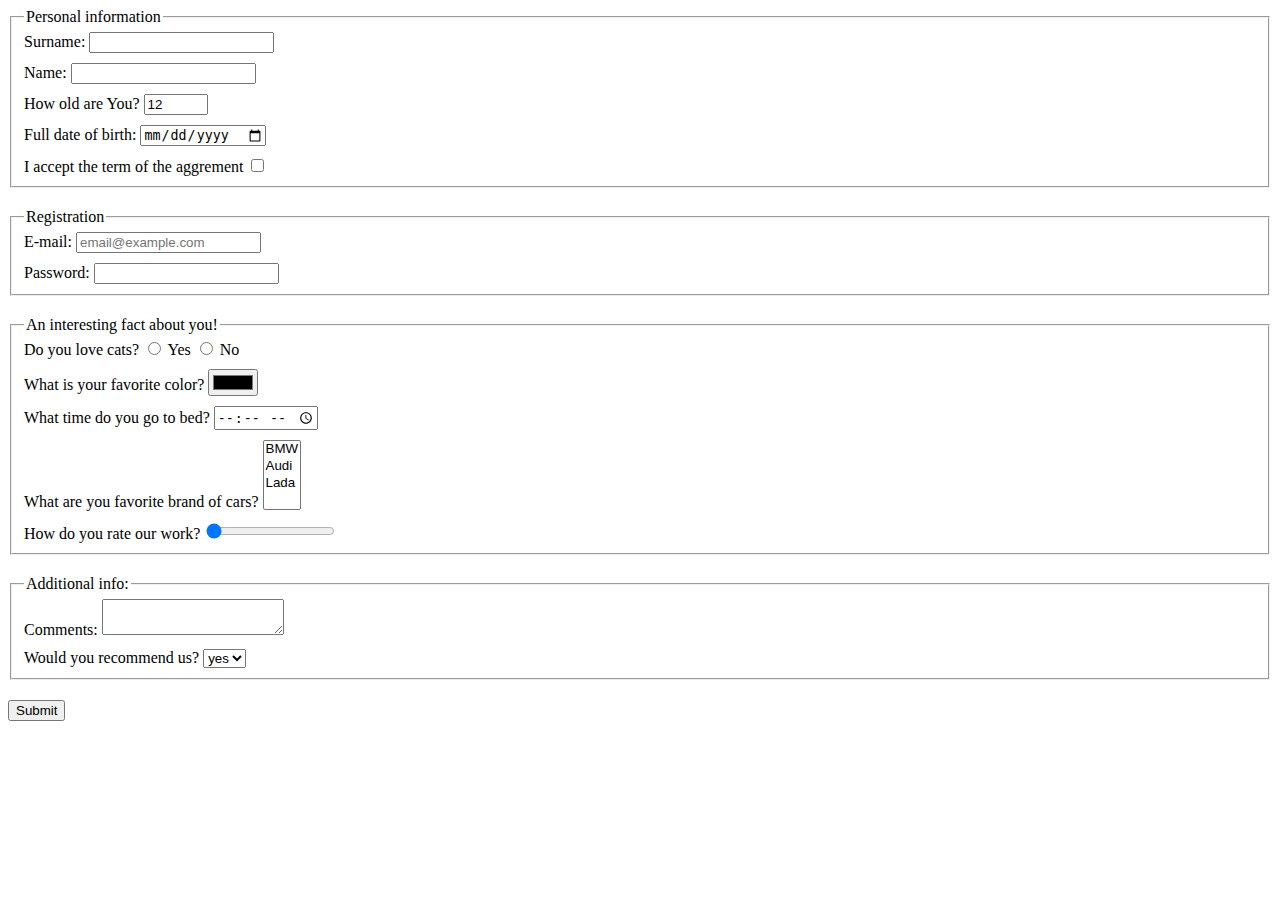
<file: index.html>
<!doctype html><html lang="en"><head><meta charset="UTF-8"><meta name="viewport" content="width=device-width, user-scalable=no, initial-scale=1.0, maximum-scale=1.0, minimum-scale=1.0"><meta http-equiv="X-UA-Compatible" content="ie=edge"><title>HTML Form</title><link rel="stylesheet" href="style.1c01619f.css"></head><body> <script type="text/javascript" src="main.e97352c4.js"></script> <form action="https://mate-academy-form-lesson.herokuapp.com/create-application" method="post"> <fieldset class="fieldset"> <legend>Personal information</legend> <label class="form-field"> Surname: <input type="text" autocomplete="off" name="surname"> </label> <label class="form-field"> Name: <input type="text" autocomplete="off" name="name" required> </label> <label class="form-field"> How old are You? <input type="number" name="yearsOld" min="1" max="100" value="12"> </label> <label class="form-field"> Full date of birth: <input type="date" name="dateOfBirth"> </label> <label class="form-field"> I accept the term of the aggrement <input type="checkbox" name="acceptTerm" required> </label> </fieldset> <fieldset class="fieldset"> <legend>Registration</legend> <label class="form-field"> E-mail: <input type="email" name="email" placeholder="email@example.com" required> </label> <label class="form-field"> Password: <input type="password" name="password" id="pass" required minlength="6" maxlength="24"> </label> </fieldset> <fieldset class="fieldset"> <legend>An interesting fact about you!</legend> <div class="form-field"> Do you love cats? <label> <input type="radio" name="loveCats" value="yes"> Yes </label> <label> <input type="radio" name="loveCats" value="no"> No </label> </div> <label class="form-field"> What is your favorite color? <input type="color" name="favoriteColor" value="#000000"> </label> <label class="form-field"> What time do you go to bed? <input type="time" name="timeToBed"> </label> <label class="form-field"> What are you favorite brand of cars? <select name="favBrandCar" multiple> <option value="bmw">BMW</option> <option value="audi">Audi</option> <option value="lada">Lada</option> </select> </label> <label class="form-field"> How do you rate our work? <input type="range" name="rateOurWork" min="0" max="10" step="1" value="0"> </label> </fieldset> <fieldset class="fieldset"> <legend>Additional info:</legend> <label class="form-field"> Comments: <textarea name="comments" cols="20" rows="2"></textarea> </label> <label class="form-field"> Would you recommend us? <select name="recommendUs"> <option value="yes">yes</option> <option value="no">no</option> </select> </label> </fieldset> <button type="submit">Submit</button> </form> </body></html>
</file>
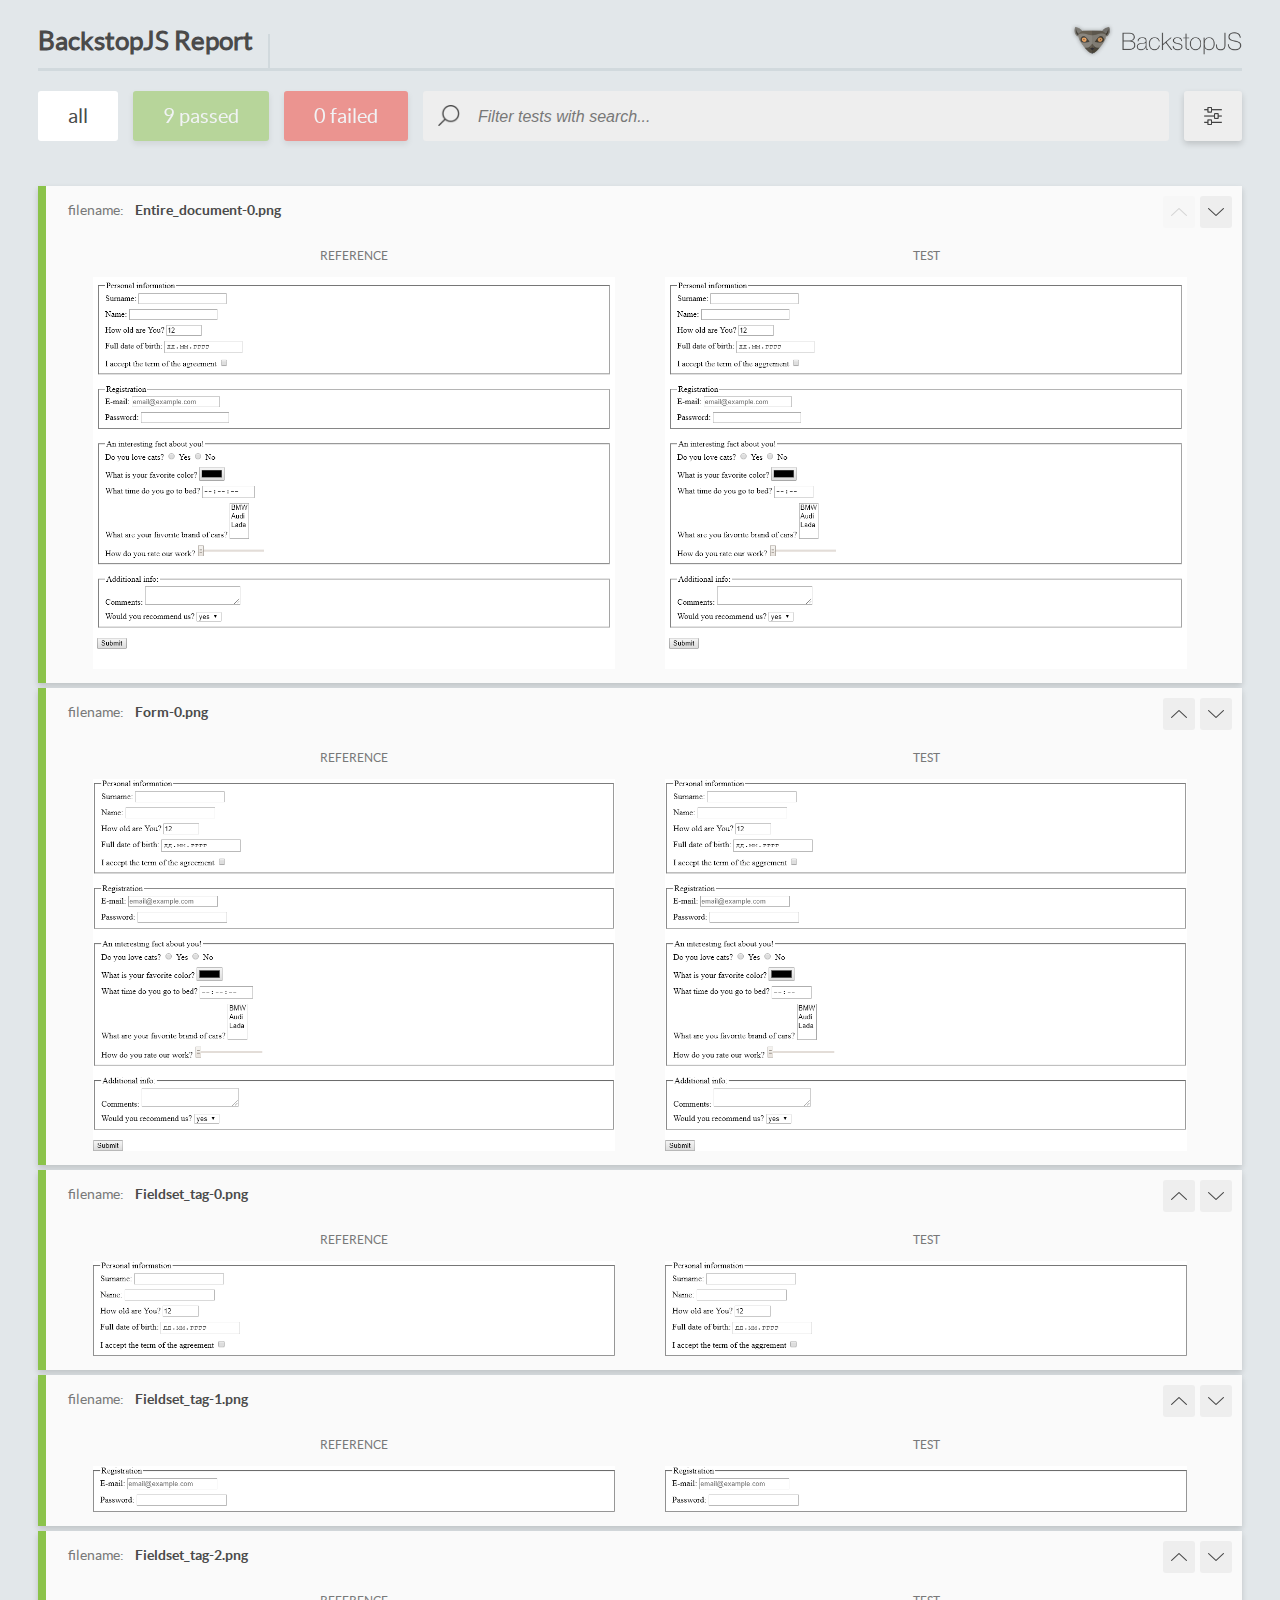
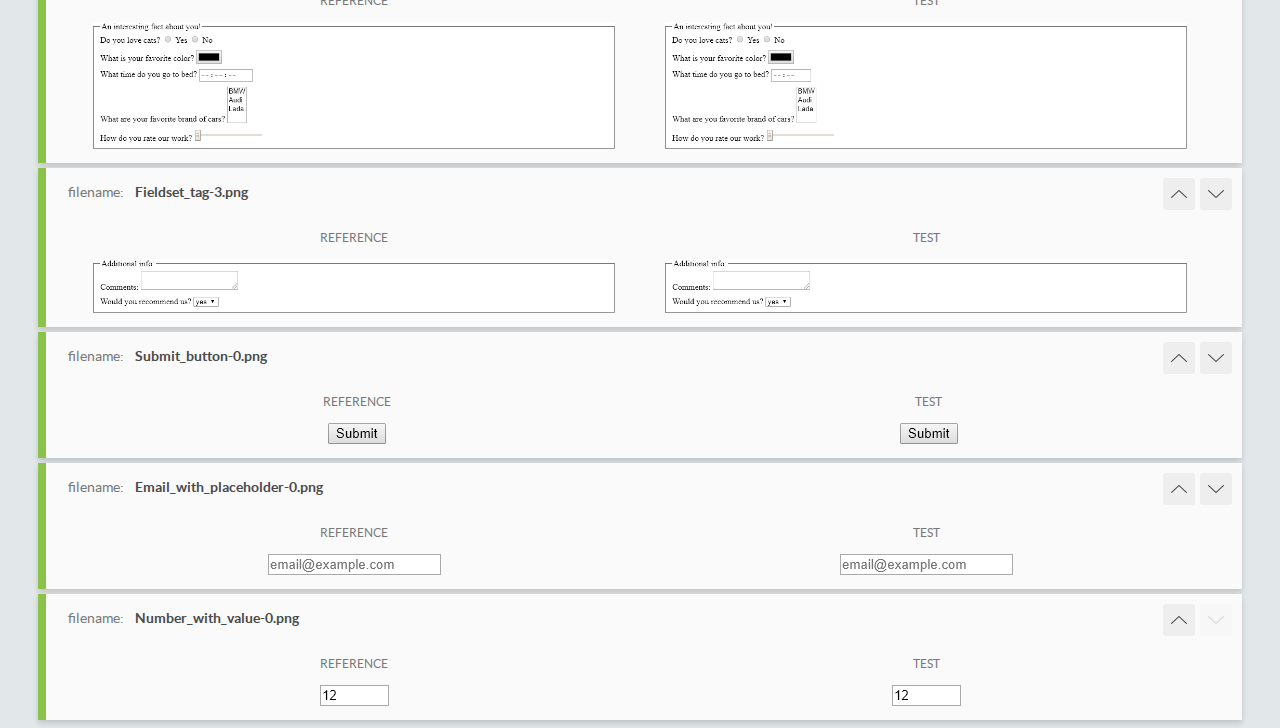
<file: report/html_report/index.html>
<!DOCTYPE html>
<html>
  <head>
    <meta charset="utf-8">
    <title>BackstopJS Report</title>

    <style>
      @font-face {
          font-family: 'latoregular';
          src: url('./assets/fonts/lato-regular-webfont.woff2') format('woff2'),
              url('./assets/fonts/lato-regular-webfont.woff') format('woff');
          font-weight: 400;
          font-style: normal;
      }
      @font-face {
          font-family: 'latobold';
          src: url('./assets/fonts/lato-bold-webfont.woff2') format('woff2'),
              url('./assets/fonts/lato-bold-webfont.woff') format('woff');
          font-weight: 700;
          font-style: normal;
      }

      .ReactModal__Body--open {
          overflow: hidden;
      }
      .ReactModal__Body--open .header {
        display: none;
      }

    </style>
  </head>
  <body style="background-color: #E2E7EA">
    <div id="root">

    </div>
    <script type="text/javascript">
      function report (report) { // eslint-disable-line no-unused-vars
        window.tests = report;
      }
    </script>
    <script type="text/javascript" src="config.js"></script>
    <script type="text/javascript" src="index_bundle.js"></script>
  </body>
</html>
</file>
<file: style.1c01619f.css>
.form-field{display:block}.form-field:not(:last-child){margin-bottom:10px}.fieldset{margin-bottom:20px}
/*# sourceMappingURL=style.1c01619f.css.map */
</file>
